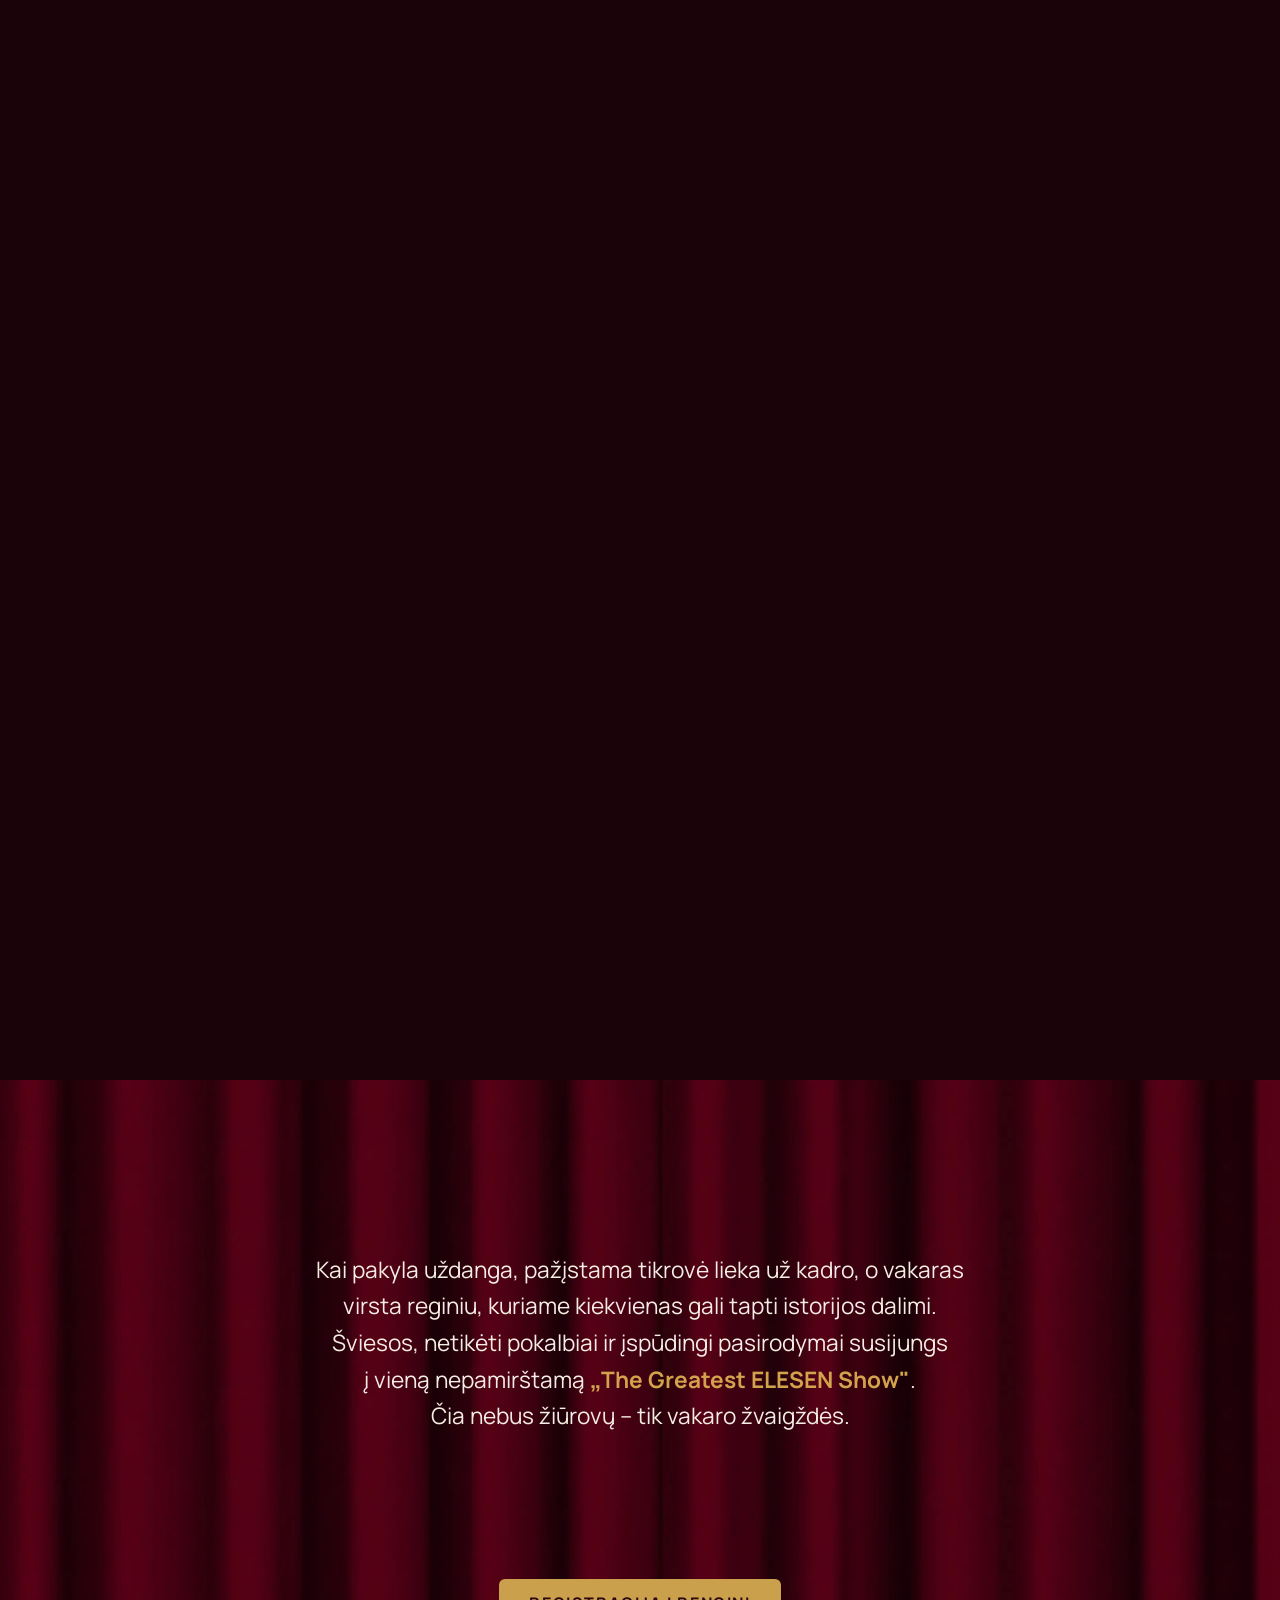
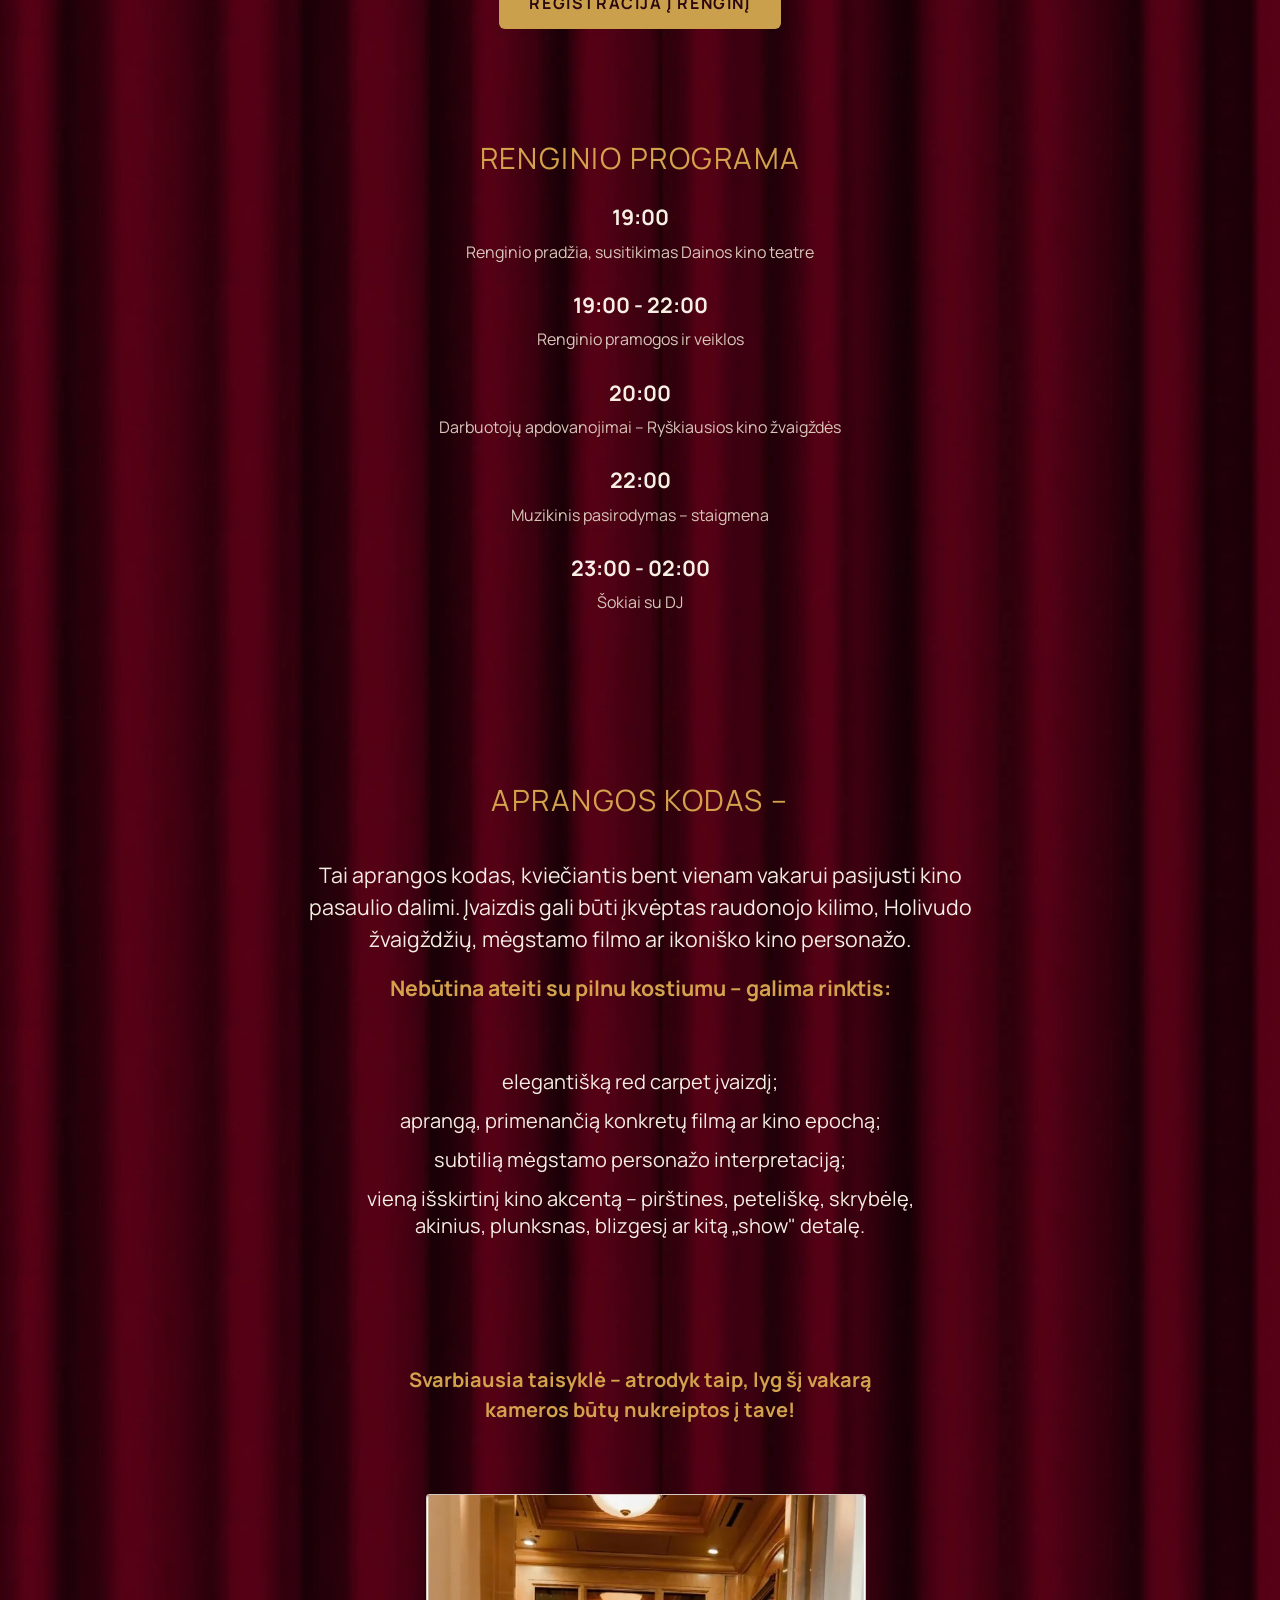
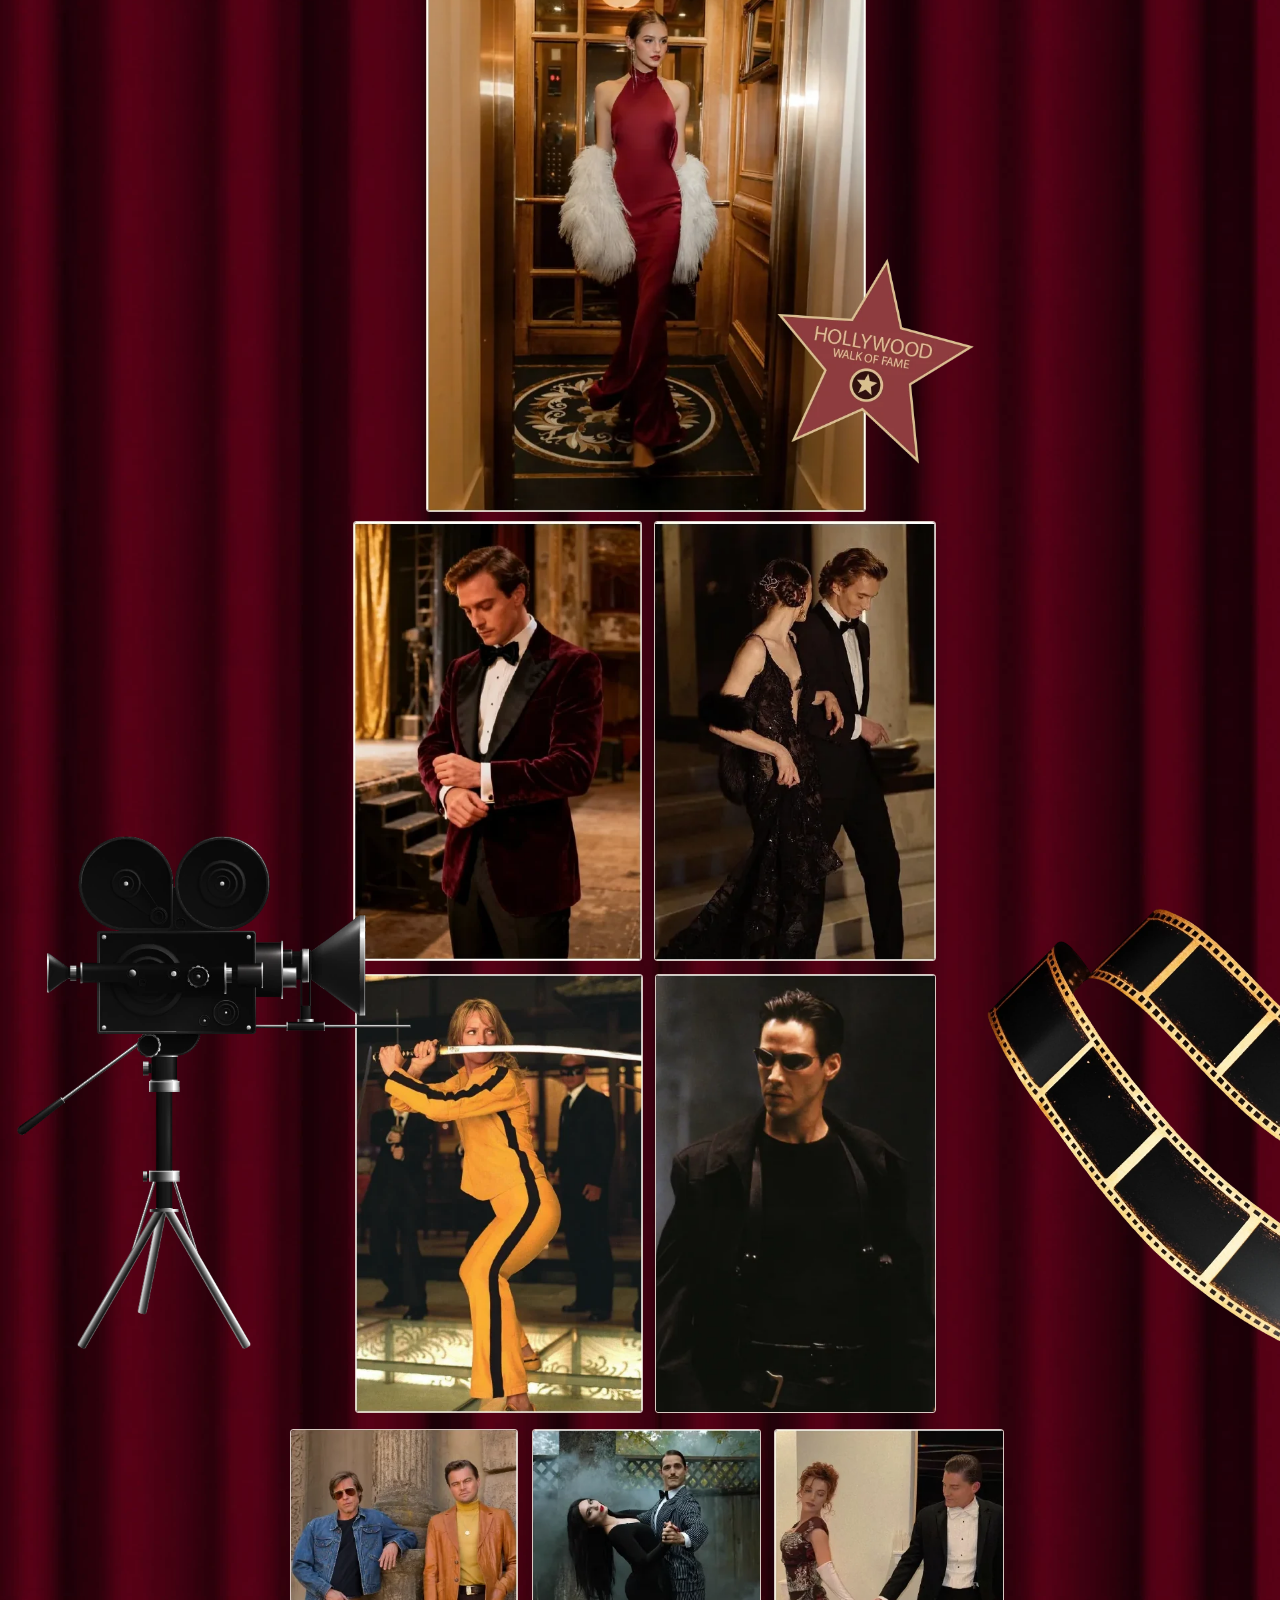
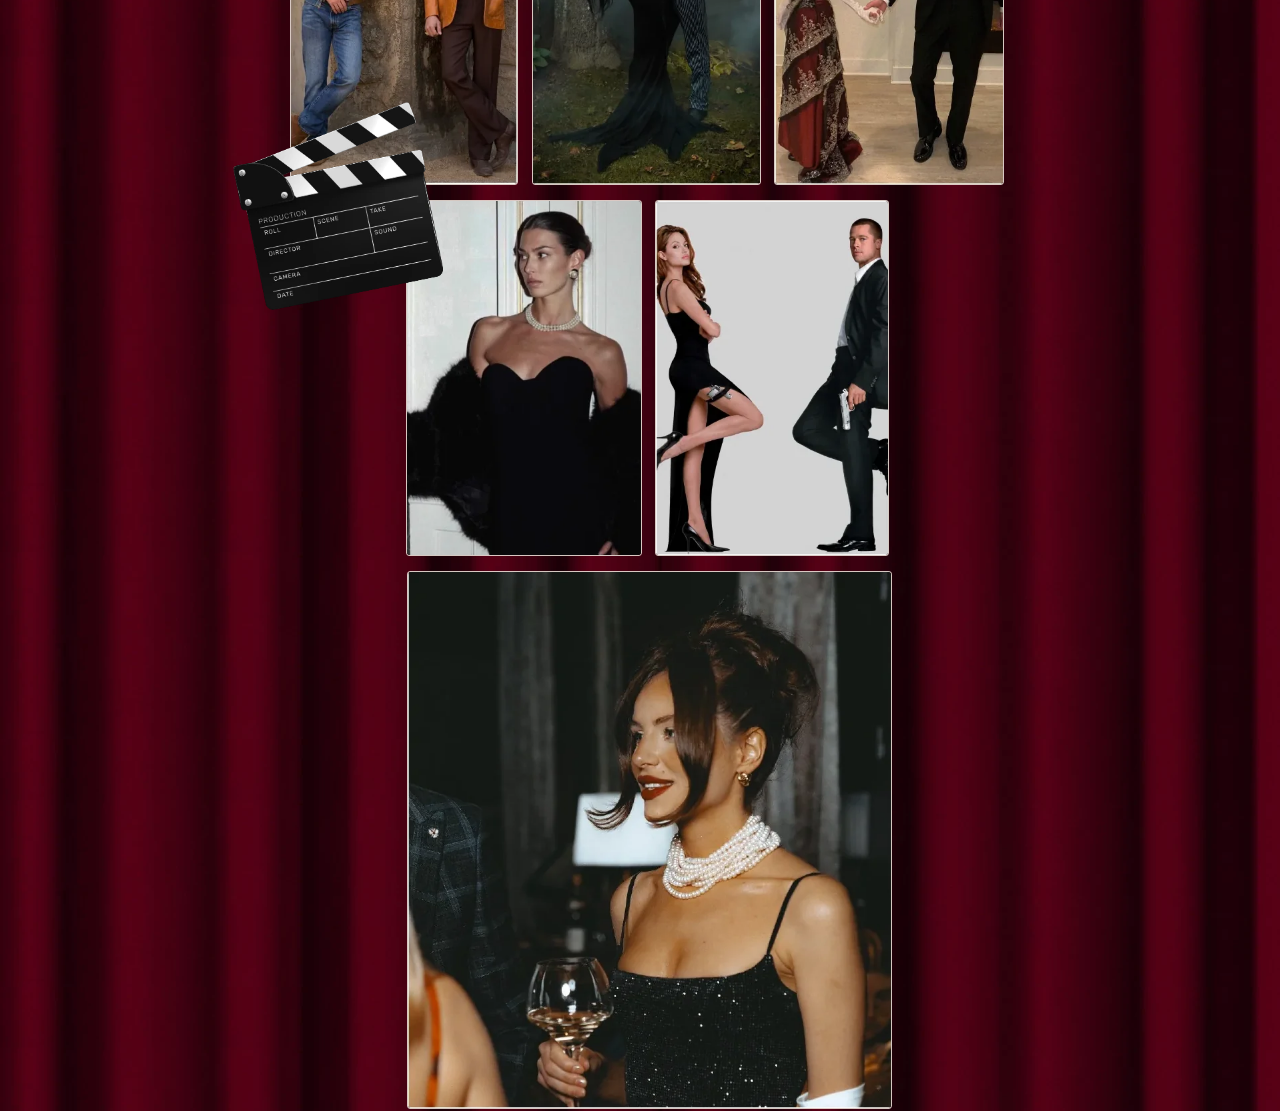
<file: index.html>
<!DOCTYPE html>
<html lang="lt">
<head>
  <meta charset="UTF-8">
  <meta name="viewport" content="width=device-width, initial-scale=1">
  <title>The Greatest ELESEN Show — 2026.09.24, Kino teatras „Daina", Kaunas</title>
  <meta name="description" content="The Greatest ELESEN Show — kino tematikos renginys 2026.09.24 Dainos kino teatre, Kaune. Registruokis ir tapk vakaro žvaigžde.">

  <link rel="stylesheet" href="css/base.css">
  <link rel="stylesheet" href="css/layout.css">
</head>
<body>

 <div class="canvas">

  <header class="hero" id="hero"
          aria-label="The Greatest ELESEN Show — 2026.09.24, Kino teatras „Daina“, Kaunas">
    <picture class="hero__picture">
      <source media="(max-width: 1024px)"
              srcset="assets/bg_slices/hero_mobile.webp"
              width="1130" height="953">
      <img class="hero__image"
           src="assets/bg_slices/hero_full.webp"
           alt=""
           width="1860" height="953"
           fetchpriority="high"
           decoding="async">
    </picture>
    <div class="visually-hidden">
      <h1>The Greatest ELESEN show</h1>
      <p>2026.09.24. Kino teatras „Daina", Kaunas</p>
    </div>
  </header>

  <!-- Dekoras — absolute to .canvas (coords include hero height) -->
  <div class="decor-layer decor-layer--back" aria-hidden="true">
    <img class="decor decor--film-reel-1" src="assets/cutouts/film_reel_1.webp" alt="" width="747" height="626">
    <img class="decor decor--bowtie" src="assets/cutouts/bowtie.webp" alt="" width="356" height="306">
    <img class="decor decor--ring-1" src="assets/cutouts/ring_1.webp" alt="" width="322" height="322">
    <img class="decor decor--ring-2" src="assets/cutouts/ring_2.webp" alt="" width="509" height="509">
    <img class="decor decor--ring-3" src="assets/cutouts/ring_3.webp" alt="" width="530" height="530">
    <div class="decor decor--light-fixture-1 light-fixture-wrap">
      <img src="assets/cutouts/light_fixture_1.webp" alt="" width="511" height="784">
    </div>
    <img class="decor decor--film-reel-3" src="assets/cutouts/film_reel_3.webp" alt="" width="703" height="669">
    <div class="decor decor--light-fixture-2 light-fixture-wrap">
      <img src="assets/cutouts/light_fixture_2.webp" alt="" width="506" height="812">
    </div>
  </div>

  <!-- Curtain tile starts here — same width family as the hero above -->
  <div class="stage">

  <div class="content">

  <div class="hero-section">

  <section class="intro" id="intro" aria-label="Įvadas">
    <div class="section-inner">
      <p class="intro__lead">
        Kai pakyla uždanga, pažįstama tikrovė lieka už kadro, o vakaras<br>
        virsta reginiu, kuriame kiekvienas gali tapti istorijos dalimi.<br>
        Šviesos, netikėti pokalbiai ir įspūdingi pasirodymai susijungs<br>
        į vieną nepamirštamą <strong class="gold">„The Greatest ELESEN Show"</strong>.<br>
        Čia nebus žiūrovų – tik vakaro žvaigždės.
      </p>
    </div>
  </section>

  <section class="cta" id="cta">
    <div class="section-inner">
      <a class="cta__button" href="registracija/">Registracija į renginį</a>
    </div>
  </section>

  </div><!-- /.hero-section -->

  <section class="program" id="program" aria-labelledby="program-title">
    <div class="section-inner">
      <h2 class="program__title" id="program-title">Renginio programa</h2>

      <dl class="program__list">
        <div class="program__row">
          <dt class="program__time">19:00</dt>
          <dd class="program__desc">Renginio pradžia, susitikimas Dainos kino teatre</dd>
        </div>
        <div class="program__row">
          <dt class="program__time">19:00 - 22:00</dt>
          <dd class="program__desc">Renginio pramogos ir veiklos</dd>
        </div>
        <div class="program__row">
          <dt class="program__time">20:00</dt>
          <dd class="program__desc">Darbuotojų apdovanojimai  – Ryškiausios kino žvaigždės</dd>
        </div>
        <div class="program__row">
          <dt class="program__time">22:00</dt>
          <dd class="program__desc">Muzikinis pasirodymas – staigmena</dd>
        </div>
        <div class="program__row">
          <dt class="program__time">23:00 - 02:00</dt>
          <dd class="program__desc">Šokiai su DJ</dd>
        </div>
      </dl>
    </div>
  </section>

  <section class="dresscode" id="dresscode" aria-labelledby="dresscode-title">
    <div class="section-inner">
      <h2 class="dresscode__title" id="dresscode-title">Aprangos kodas –</h2>

      <p class="dresscode__body">
        Tai aprangos kodas, kviečiantis bent vienam vakarui pasijusti kino pasaulio dalimi. Įvaizdis gali būti įkvėptas raudonojo kilimo, Holivudo žvaigždžių, mėgstamo filmo ar ikoniško kino personažo.
      </p>

      <p class="dresscode__lead">Nebūtina ateiti su pilnu kostiumu – galima rinktis:</p>

      <ul class="dresscode__list">
        <li>elegantišką red carpet įvaizdį;</li>
        <li>aprangą, primenančią konkretų filmą ar kino epochą;</li>
        <li>subtilią mėgstamo personažo interpretaciją;</li>
        <li>vieną išskirtinį kino akcentą – pirštines, peteliškę, skrybėlę, akinius, plunksnas, blizgesį ar kitą „show" detalę.</li>
      </ul>

      <p class="dresscode__accent">
        Svarbiausia taisyklė – atrodyk taip, lyg šį vakarą<br>
        kameros būtų nukreiptos į tave!
      </p>
    </div>
  </section>

  <section class="gallery" id="gallery" aria-label="Aprangos kodo įkvėpimo nuotraukos">
    <div class="section-inner">
      <!-- Dekoras ant nuotraukų (tas pats stacking context) -->
      <div class="gallery-decor" aria-hidden="true">
        <img class="decor decor--walk-of-fame-star" src="assets/cutouts/walk_of_fame_star.webp" alt="" width="296" height="310">
        <img class="decor decor--camera" src="assets/cutouts/camera.webp" alt="" width="591" height="769">
        <img class="decor decor--film-reel-2" src="assets/cutouts/film_reel_2.webp" alt="" width="1018" height="822">
        <img class="decor decor--clapperboard" src="assets/cutouts/clapperboard.webp" alt="" width="315" height="313">
      </div>

      <img class="gallery__photo gallery__photo--featured"
           src="assets/photos/photo_01.webp"
           alt="Aprangos kodo įkvėpimo nuotrauka 1"
           width="656" height="924" loading="lazy">
      <div class="gallery__grid">
        <div class="gallery__row gallery__row--2">
          <img class="gallery__photo" src="assets/photos/photo_02.webp" alt="Aprangos kodo įkvėpimo nuotrauka 2" width="431" height="657" loading="lazy">
          <img class="gallery__photo" src="assets/photos/photo_03.webp" alt="Aprangos kodo įkvėpimo nuotrauka 3" width="421" height="657" loading="lazy">
        </div>
        <div class="gallery__row gallery__row--3">
          <img class="gallery__photo" src="assets/photos/photo_04.webp" alt="Aprangos kodo įkvėpimo nuotrauka 4" width="429" height="656" loading="lazy">
          <img class="gallery__photo" src="assets/photos/photo_05.webp" alt="Aprangos kodo įkvėpimo nuotrauka 5" width="418" height="656" loading="lazy">
        </div>
        <div class="gallery__row gallery__row--4">
          <img class="gallery__photo" src="assets/photos/photo_06.webp" alt="Aprangos kodo įkvėpimo nuotrauka 6" width="340" height="532" loading="lazy">
          <img class="gallery__photo" src="assets/photos/photo_07.webp" alt="Aprangos kodo įkvėpimo nuotrauka 7" width="340" height="532" loading="lazy">
          <img class="gallery__photo" src="assets/photos/photo_08.webp" alt="Aprangos kodo įkvėpimo nuotrauka 8" width="341" height="532" loading="lazy">
        </div>
        <div class="gallery__row gallery__row--5">
          <img class="gallery__photo" src="assets/photos/photo_09.webp" alt="Aprangos kodo įkvėpimo nuotrauka 9" width="351" height="531" loading="lazy">
          <img class="gallery__photo" src="assets/photos/photo_10.webp" alt="Aprangos kodo įkvėpimo nuotrauka 10" width="348" height="531" loading="lazy">
        </div>
        <div class="gallery__row gallery__row--6">
          <img class="gallery__photo" src="assets/photos/photo_11.webp" alt="Aprangos kodo įkvėpimo nuotrauka 11" width="725" height="803" loading="lazy">
        </div>
        <div class="gallery__row gallery__row--7">
          <img class="gallery__photo" src="assets/photos/photo_12.webp" alt="Aprangos kodo įkvėpimo nuotrauka 12" width="340" height="531" loading="lazy">
          <img class="gallery__photo" src="assets/photos/photo_13.webp" alt="Aprangos kodo įkvėpimo nuotrauka 13" width="340" height="531" loading="lazy">
          <img class="gallery__photo" src="assets/photos/photo_14.webp" alt="Aprangos kodo įkvėpimo nuotrauka 14" width="340" height="531" loading="lazy">
        </div>
      </div>
    </div>
  </section>

  </div><!-- /.content -->

  </div><!-- /.stage -->

 </div><!-- /.canvas -->

<script src="js/reveal.js" defer></script>
</body>
</html>
</file>
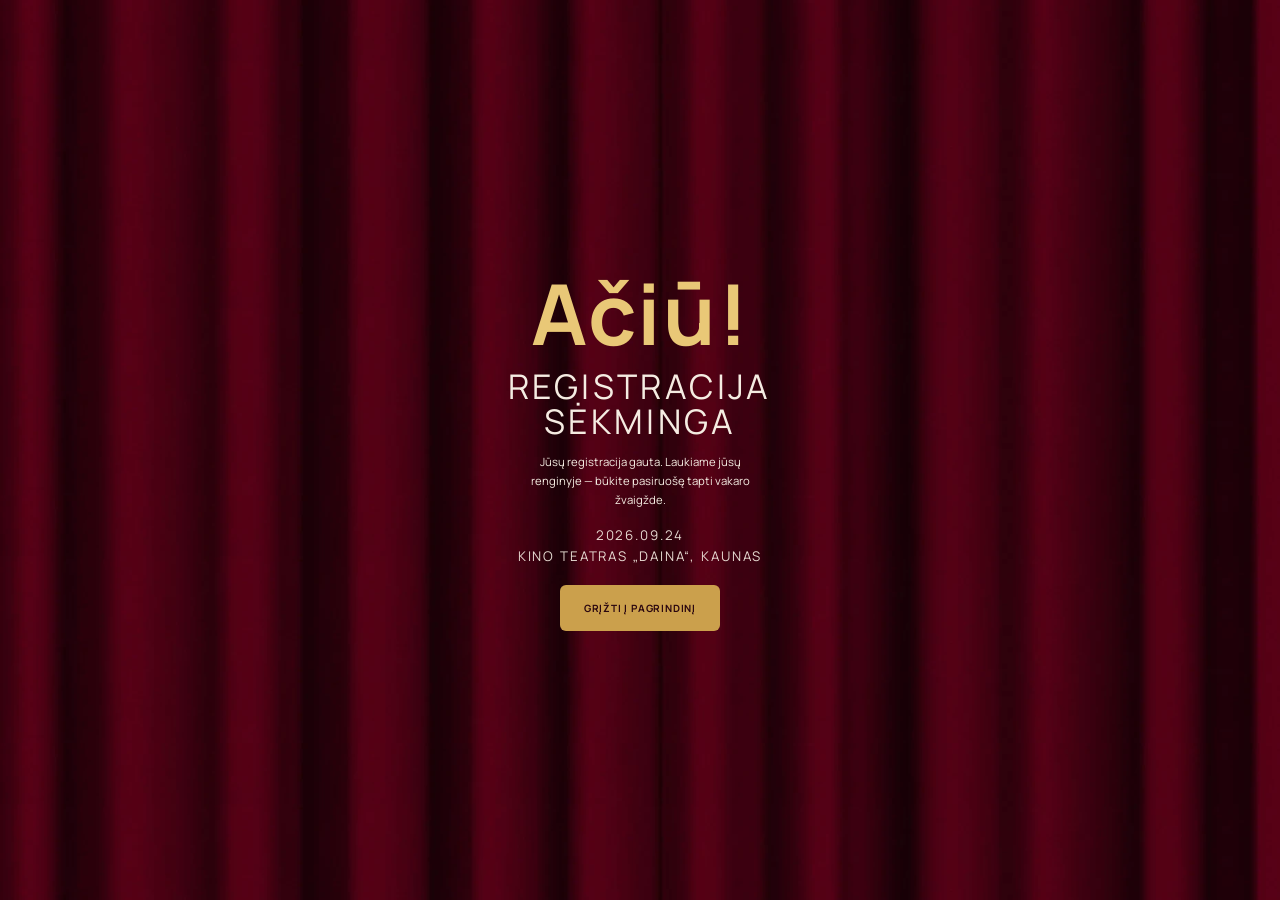
<file: aciu/index.html>
<!DOCTYPE html>
<html lang="lt">
<head>
  <meta charset="UTF-8">
  <meta name="viewport" content="width=device-width, initial-scale=1">
  <meta name="robots" content="noindex">
  <title>Ačiū! Registracija sėkminga — The Greatest ELESEN Show</title>
  <meta name="description" content="Registracija į The Greatest ELESEN Show gauta. Laukiame renginyje 2026.09.24 Dainos kino teatre, Kaune.">

  <link rel="stylesheet" href="../css/base.css">
  <link rel="stylesheet" href="../css/layout.css">
  <link rel="stylesheet" href="../css/form.css">
</head>
<body>

  <div class="canvas form-page form-page--thanks">
    <div class="visually-hidden">
      <h1>The Greatest ELESEN show</h1>
      <p>2026.09.24. Kino teatras „Daina“, Kaunas</p>
    </div>

    <div class="form-page__inner form-page__inner--thanks">
      <h2 class="form-page__title form-page__title--thanks">
        <span class="form-page__thanks-kicker">Ačiū!</span>
        <span class="form-page__thanks-sub">Registracija sėkminga</span>
      </h2>

      <p class="form-page__lead">
        Jūsų registracija gauta. Laukiame jūsų renginyje —
        būkite pasiruošę tapti vakaro žvaigžde.
      </p>

      <p class="form-page__meta form-page__meta--large">
        2026.09.24<br>
        Kino teatras „Daina“, Kaunas
      </p>

      <p class="form-page__back">
        <a class="cta__button form-page__cta" href="../">Grįžti į pagrindinį</a>
      </p>
    </div>
  </div>

</body>
</html>
</file>
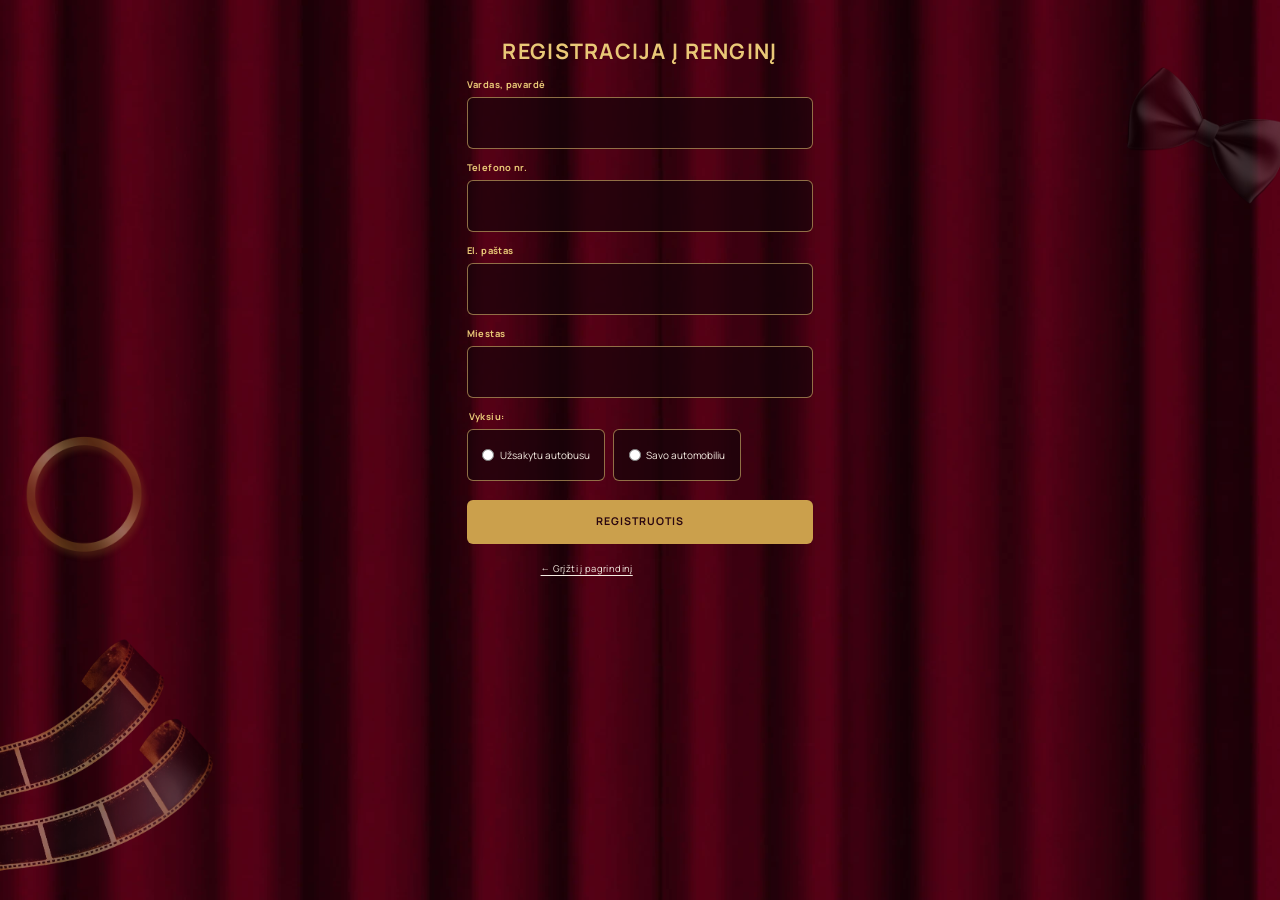
<file: registracija/index.html>
<!DOCTYPE html>
<html lang="lt">
<head>
  <meta charset="UTF-8">
  <meta name="viewport" content="width=device-width, initial-scale=1">
  <title>Registracija — The Greatest ELESEN Show</title>
  <meta name="description" content="Registracija į The Greatest ELESEN Show renginį — 2026.09.24, Kino teatras „Daina“, Kaunas.">

  <link rel="stylesheet" href="../css/base.css">
  <link rel="stylesheet" href="../css/layout.css">
  <link rel="stylesheet" href="../css/form.css">
</head>
<body>

  <div class="canvas form-page form-page--reg">
    <div class="visually-hidden">
      <h1>The Greatest ELESEN show</h1>
      <p>2026.09.24. Kino teatras „Daina“, Kaunas</p>
    </div>

    <div class="form-page__decor" aria-hidden="true">
      <img class="form-page__decor-item form-page__decor-item--bowtie"
           src="../assets/cutouts/bowtie.webp" alt="" width="356" height="306">
      <img class="form-page__decor-item form-page__decor-item--reel"
           src="../assets/cutouts/film_reel_1.webp" alt="" width="747" height="626">
      <img class="form-page__decor-item form-page__decor-item--ring"
           src="../assets/cutouts/ring_1.webp" alt="" width="322" height="322">
    </div>

    <div class="form-page__inner">
      <h2 class="form-page__title">Registracija į renginį</h2>

      <div class="form-alert" id="form-alert" hidden role="alert"></div>

      <form class="reg-form" id="reg-form" novalidate>
        <div class="reg-form__field">
          <label for="vardas">Vardas, pavardė</label>
          <input type="text" id="vardas" name="vardas" autocomplete="name" required
                 aria-describedby="vardas-error">
          <p class="reg-form__error" id="vardas-error" hidden></p>
        </div>

        <div class="reg-form__field">
          <label for="telefonas">Telefono nr.</label>
          <input type="tel" id="telefonas" name="telefonas" autocomplete="tel" required
                 aria-describedby="telefonas-error">
          <p class="reg-form__error" id="telefonas-error" hidden></p>
        </div>

        <div class="reg-form__field">
          <label for="elpastas">El. paštas</label>
          <input type="email" id="elpastas" name="elpastas" autocomplete="email" required
                 aria-describedby="elpastas-error">
          <p class="reg-form__error" id="elpastas-error" hidden></p>
        </div>

        <div class="reg-form__field">
          <label for="miestas">Miestas</label>
          <input type="text" id="miestas" name="miestas" autocomplete="address-level2" required
                 aria-describedby="miestas-error">
          <p class="reg-form__error" id="miestas-error" hidden></p>
        </div>

        <fieldset class="reg-form__field reg-form__field--radio">
          <legend>Vyksiu:</legend>
          <div class="reg-form__radios" role="group" aria-describedby="autobusas-error">
            <label class="reg-form__radio">
              <input type="radio" name="autobusas" value="užsakytu autobusu" required>
              <span>Užsakytu autobusu</span>
            </label>
            <label class="reg-form__radio">
              <input type="radio" name="autobusas" value="savo automobiliu" required>
              <span>Savo automobiliu</span>
            </label>
          </div>
          <p class="reg-form__error" id="autobusas-error" hidden></p>
        </fieldset>

        <div class="reg-form__hp" aria-hidden="true">
          <label for="company">Company</label>
          <input type="text" id="company" name="company" tabindex="-1" autocomplete="off">
        </div>

        <button type="submit" class="cta__button reg-form__submit" id="reg-submit">
          Registruotis
        </button>
      </form>

      <p class="form-page__back">
        <a href="../">← Grįžti į pagrindinį</a>
      </p>
    </div>
  </div>

  <script type="module" src="../js/form.js" defer></script>
</body>
</html>
</file>
<file: css/base.css>
/* ==========================================================================
   base.css — reset, fontai, CSS kintamieji, tipografija
   „The Greatest ELESEN Show" landing page
   ==========================================================================
   Etapas 1: pamatinis stiliaus sluoksnis. Jokio dekoro / fono pozicionavimo —
   tai gyvena layout.css (Etapas 2+).
   ========================================================================== */

/* --------------------------------------------------------------------------
   Fontai (self-hosted, be jokių third-party CDN request'ų)
   -------------------------------------------------------------------------- */

@font-face {
  font-family: 'Gautreaux';
  src: url('../fonts/gautreaux-light.woff2') format('woff2'),
       url('../fonts/gautreaux-light.otf') format('opentype');
  font-weight: 300;
  font-style: normal;
  font-display: swap;
}

/*
  Body font: Manrope (static Regular + Bold), Latin + Latin Extended in each
  file — no unicode-range split. (Jost’s latin/latin-ext split made Chrome
  shape ū as u+macron across two faces so the macron jumped to the next letter.)
*/
@font-face {
  font-family: 'Manrope';
  src: url('../fonts/manrope-regular.woff2') format('woff2');
  font-weight: 400;
  font-style: normal;
  font-display: swap;
}
@font-face {
  font-family: 'Manrope';
  src: url('../fonts/manrope-bold.woff2') format('woff2');
  font-weight: 700;
  font-style: normal;
  font-display: swap;
}

/* --------------------------------------------------------------------------
   CSS kintamieji
   -------------------------------------------------------------------------- */
:root {
  --font-display: 'Gautreaux', cursive;
  --font-body: 'Manrope', sans-serif;

  --color-bg: #2b0710;
  --color-bg-deep: #1a040a;
  --color-text: #f5ece2;
  --color-text-muted: #d9c7ba;
  --color-heading: #f7eee4;
  --color-gold: #d3a24c;
  --color-gold-bright: #e9c877;
  --color-accent: #e7405c;
  --color-cta-bg: #cba04c;
  --color-cta-text: #2b0710;

  --fs-hero:      clamp(5.2rem, 15vw, 9.2rem);
  --fs-h2:        clamp(2.2rem, 5vw, 2.6rem);
  --fs-lead:      clamp(1.3rem, 3.5vw, 1.25rem);
  --fs-body:      clamp(1.1rem, 2.8vw, 1.1rem);
  --fs-small:     clamp(1rem, 2.5vw, 0.95rem);
  --fs-program-time: clamp(1.6rem, 4vw, 1.6rem);

  --space-xs: 0.5rem;
  --space-sm: 1rem;
  --space-md: 2rem;
  --space-lg: 4rem;
  --space-xl: 6rem;

  --content-max: 92vw;

  --radius: 6px;
  --transition: 180ms ease;
}

/* --------------------------------------------------------------------------
   Fluid rem scaling — at 1920px: 1rem = 10px; scales down proportionally
   -------------------------------------------------------------------------- */
html {
  font-size: 10px;
}

@media (min-width: 1025px) {
  html {
    font-size: min(10px, calc(100vw / 192));
  }
}

/* --------------------------------------------------------------------------
   Modernus reset
   -------------------------------------------------------------------------- */
*, *::before, *::after { box-sizing: border-box; }

* { margin: 0; }

html {
  -webkit-text-size-adjust: 100%;
  text-size-adjust: 100%;
  scroll-behavior: smooth;
}

body {
  min-height: 100vh;
  background-color: var(--color-bg-deep);
  color: var(--color-text);
  font-family: var(--font-body);
  font-weight: 400;
  font-size: var(--fs-body);
  line-height: 1.6;
  -webkit-font-smoothing: antialiased;
  -moz-osx-font-smoothing: grayscale;
  text-rendering: optimizeLegibility;
}

img, picture, svg {
  display: block;
  max-width: 100%;
}

ul { list-style: none; padding: 0; }

a { color: inherit; text-decoration: none; }

button, input, select, textarea {
  font: inherit;
  color: inherit;
}

button { cursor: pointer; }

:focus-visible {
  outline: 2px solid var(--color-gold-bright);
  outline-offset: 3px;
}

@media (prefers-reduced-motion: reduce) {
  html { scroll-behavior: auto; }
  *, *::before, *::after {
    animation-duration: 0.01ms !important;
    animation-iteration-count: 1 !important;
    transition-duration: 0.01ms !important;
  }
}

/* --------------------------------------------------------------------------
   Bazinė tipografija
   -------------------------------------------------------------------------- */
h1, h2, h3 {
  line-height: 1.05;
  font-weight: 400;
  color: var(--color-heading);
}

p { max-width: 60ch; }

strong, b { font-weight: 700; }

.gold { color: var(--color-gold); }

/* Screen-reader / SEO text — never display:none or visibility:hidden */
.visually-hidden {
  position: absolute;
  width: 1px;
  height: 1px;
  padding: 0;
  margin: -1px;
  overflow: hidden;
  clip: rect(0, 0, 0, 0);
  clip-path: inset(50%);
  white-space: nowrap;
  border: 0;
}
</file>
<file: css/layout.css>
/* ==========================================================================
   layout.css — sekcijų išdėstymas, fonas, dekoras, galerija, mobile
   ========================================================================== */

/* --------------------------------------------------------------------------
   Bendra struktūra
   -------------------------------------------------------------------------- */
.canvas {
  position: relative;
  width: 100%;
  max-width: 1920px;
  margin: 0 auto;
  overflow: hidden;
  background-color: var(--color-bg-deep);
}

/*
  Curtain tile on .stage (below hero on index) so tile y=0 meets the hero
  cross-fade. Same pixel-width family as the hero — both scale at 100% width.
*/
.stage {
  position: relative;
  z-index: 1;
  margin: 0;
  padding: 0;
  /* flow-root: keep child margins inside so curtain paints flush under hero */
  display: flow-root;
  min-height: 100%;
  background-color: var(--color-bg-deep);
  background-image: url('../assets/bg_slices/curtain_tile_mobile.webp');
  background-repeat: repeat-y;
  background-size: 100% auto;
  background-position: top center;
}

@media (min-width: 1025px) {
  .stage {
    background-image: url('../assets/bg_slices/curtain_tile_desktop.webp');
  }
}

/*
  Form pages have no hero — curtain covers the full .canvas height
  (min 100svh, grows with content) so there is no dark band at the bottom.
*/
.canvas.form-page {
  min-height: 100svh;
  background-image: url('../assets/bg_slices/curtain_tile_mobile.webp');
  background-repeat: repeat-y;
  background-size: 100% auto;
  background-position: top center;
}

@media (min-width: 1025px) {
  .canvas.form-page {
    background-image: url('../assets/bg_slices/curtain_tile_desktop.webp');
  }
}

.content { position: relative; z-index: 2; }
.decor-layer { display: none; pointer-events: none; }

/* --------------------------------------------------------------------------
   Hero — natural aspect (1860×953 / 1130×953). No crop, no vh cap.
   -------------------------------------------------------------------------- */
.hero {
  position: relative;
  z-index: 2;
  display: block;
  margin: 0;
  padding: 0;
  line-height: 0;
}
.hero__picture {
  display: block;
  width: 100%;
  margin: 0;
  padding: 0;
  line-height: 0;
}
.hero__image {
  display: block;
  width: 100%;
  height: auto;
  margin: 0;
  padding: 0;
}

/* Intro + CTA sit on the curtain stage immediately under the hero */
.hero-section {
  position: relative;
}
.hero-section > * { position: relative; z-index: 1; }

/* Švytėjimas prie žibintų */
.light-fixture-wrap { position: absolute; }
.light-fixture-wrap::before {
  content: '';
  position: absolute;
  inset: -40%;
  background: radial-gradient(circle, rgba(230, 160, 90, 0.35), transparent 70%);
  z-index: -1;
  pointer-events: none;
}
.light-fixture-wrap img {
  display: block;
  width: 100%;
  height: auto;
}

/* Žiedai — priverstinai apvalūs */
.decor--ring-1 img,
.decor--ring-2 img,
.decor--ring-3 img,
.decor.decor--ring-1,
.decor.decor--ring-2,
.decor.decor--ring-3 {
  aspect-ratio: 1 / 1;
  object-fit: contain;
}

/* ==========================================================================
   MOBILE / TABLET (< 1025px)
   ========================================================================== */
.section-inner {
  max-width: var(--content-max);
  margin-inline: auto;
  padding-inline: var(--space-md);
}
section, .hero { padding-block: var(--space-lg); }

.hero { padding-block: 0; }
/* No gap between hero image and curtain stage — intro padding is content only */
.hero-section > .intro { padding-top: 0; }
.hero-section .cta { padding-bottom: 8vw; }

.intro { text-align: center; }
.intro__lead {
  max-width: none; margin-inline: auto;
  font-size: var(--fs-lead);
  line-height: 1.7;
}
.cta { text-align: center; }
.cta__button {
  display: inline-block; min-height: 44px; padding: 1.4em 2.4em;
  background: var(--color-cta-bg); color: var(--color-cta-text);
  font-weight: 600; letter-spacing: 0.08em; text-transform: uppercase;
  font-size: var(--fs-small); border-radius: var(--radius);
  transition: transform var(--transition);
}
.cta__button:hover { transform: translateY(-2px); }
.program { text-align: center; }
.program__title { font-size: var(--fs-h2); text-transform: uppercase; letter-spacing: 0.06em; margin-bottom: var(--space-md); color: var(--color-gold); }
.program__row { margin-bottom: var(--space-md); }
.program__time { font-size: var(--fs-program-time); font-weight: 700; color: var(--color-heading); }
.program__desc { font-size: var(--fs-small); color: var(--color-text-muted); margin-top: 0.25em; }
.dresscode { text-align: center; }
.dresscode__title { font-size: var(--fs-h2); text-transform: uppercase; letter-spacing: 0.06em; margin-bottom: var(--space-md); color: var(--color-gold); }
.dresscode__body, .dresscode__lead { max-width: none; margin-inline: auto; margin-bottom: var(--space-sm); }
.dresscode__lead { font-weight: 600; margin-top: var(--space-md); color: var(--color-gold); }
.dresscode__list {
  display: block;
  width: 100%;
  max-width: 36em;
  margin-block: var(--space-sm);
  margin-inline: auto;
  list-style: none;
  padding-left: 0;
  text-align: center;
}
.dresscode__list li {
  position: relative;
  padding-left: 0;
  margin-bottom: 0.5em;
  text-align: center;
  list-style: none;
}
.dresscode__list li::before,
.dresscode__list li::marker {
  content: none;
  display: none;
}
.dresscode__accent { max-width: none; margin: var(--space-md) auto 0; font-weight: 600; color: var(--color-gold); }

/* Mobile gallery — desktop eilučių ritmas: 1, 2, 2, 3, 2, 1, 3 */
.gallery__photo {
  border-radius: 8px;
  object-fit: cover;
  height: auto;
  display: block;
  box-shadow: 0 0 0 1.5px rgba(212, 175, 100, 0.55);
}
.gallery__photo--featured {
  width: 92%;
  max-width: none;
  margin: 0 auto 0.55rem;
}
.gallery__grid {
  display: flex;
  flex-direction: column;
  align-items: center;
  gap: 0.55rem;
  width: 100%;
}
.gallery__row {
  display: flex;
  justify-content: center;
  align-items: stretch;
  gap: 0.5rem;
  width: 100%;
}
.gallery__grid .gallery__photo {
  flex: 0 1 auto;
  width: auto;
  max-width: 100%;
  height: auto;
  aspect-ratio: auto;
  object-fit: cover;
  border-radius: 8px;
}
/* 2 nuotraukos eilutėje */
.gallery__row--2 .gallery__photo,
.gallery__row--3 .gallery__photo,
.gallery__row--5 .gallery__photo {
  width: calc(50% - 0.25rem);
}
/* 3 nuotraukos eilutėje */
.gallery__row--4 .gallery__photo,
.gallery__row--7 .gallery__photo {
  width: calc(33.333% - 0.35rem);
}
/* Viena centruota (photo_11) */
.gallery__row--6 .gallery__photo {
  width: 78%;
  max-width: 300px;
}

/* Mobile dekoras */
@media (max-width: 1024px) {
  .decor-layer--back {
    display: block;
    position: absolute;
    inset: 0;
    z-index: 1;
  }
  .decor-layer--front { display: none; }
  .decor { position: absolute; display: block; }

  /* Foniniame sluoksnyje mobile: film reel + bowtie */
  .decor-layer--back .decor--ring-1,
  .decor-layer--back .decor--ring-2,
  .decor-layer--back .decor--ring-3,
  .decor-layer--back .decor--light-fixture-1,
  .decor-layer--back .decor--light-fixture-2,
  .decor-layer--back .decor--film-reel-3 { display: none; }

  .decor-layer--back .decor--film-reel-1 {
    left: -18rem;
    top: 82rem;
    width: 16rem;
    height: auto;
  }
  .decor-layer--back .decor--bowtie {
    left: auto;
    right: -0.5rem;
    top: 115rem;
    width: 9rem;
    height: auto;
  }

  .gallery-decor {
    display: block;
    position: absolute;
    inset: 0;
    z-index: 5;
    pointer-events: none;
  }
  .gallery-decor .decor {
    position: absolute;
    display: block;
  }
  .gallery-decor .decor--walk-of-fame-star {
    left: auto;
    right: 4%;
    top: 0.5rem;
    width: 22vw;
    max-width: 9rem;
    height: auto;
  }
  /* Po bendros .decor taisyklės — kitaip display:block ją perrašo */
  .gallery-decor .decor--camera,
  .gallery-decor .decor--film-reel-2,
  .gallery-decor .decor--clapperboard { display: none; }

  .gallery .section-inner {
    position: relative;
  }
}

/* ==========================================================================
   DESKTOP — fluid rem layout (1rem = 10px at 1920px)
   ========================================================================== */
@media (min-width: 1025px) {

  .decor-layer--back {
    display: block;
    position: absolute;
    inset: 0;
    z-index: 1;
  }
  .decor-layer--front { display: none; }
  .decor { position: absolute; display: block; }
  .decor img { width: 100%; height: auto; }

  /* manifest.json coordinates / 10 = rem, koreguota pagal reference */
  .decor--film-reel-1     { left: -25rem;  top: 190rem;   width:   80rem; }
  .decor--bowtie          { left: 133.4rem; top: 274.9rem; width: 35.6rem; }
  .decor--ring-1          { left: 12.3rem;  top: 355.7rem; width: 32.2rem; height: 32.2rem; object-fit: contain; }
  .decor--ring-2          { left: -20.7rem; top: 445.6rem; width: 50.9rem; height: 50.9rem; object-fit: contain; }
  .decor--light-fixture-1 { left: 164.4rem; top: 406.5rem; width: 51.1rem; }
  .decor--ring-3          { left: 163.2rem; top: 680.8rem; width: 53rem; height: 53rem; object-fit: contain; }
  .decor--film-reel-3     { left: -20rem;   top: 759.9rem; width: 50.3rem; }
  .decor--light-fixture-2 { left: 160.8rem; top: 845.2rem; width: 50.6rem; }

  /* Galerijos dekoras — koordinatės nuo photo_01 (y 4044), z-index virš nuotraukų */
  .gallery .section-inner { position: relative; }
  .gallery-decor {
    display: block;
    position: absolute;
    inset: 0;
    z-index: 5;
    pointer-events: none;
  }
  .gallery-decor .decor {
    position: absolute;
    display: block;
    height: auto;
  }

  /* ---- Turinio stulpelis ---- */
  .content p { max-width: none; }

  .content .section-inner {
    max-width: none;
    padding-inline: 0;
    margin-inline: auto;
  }
  .content section, .content .hero { padding-block: 0; }
  .hero-section .hero,
  .hero-section .intro,
  .hero-section .cta { padding-block: 0; }

  /* ---------- HERO (baked image) ---------- */
  .content .hero { padding: 0; }

  /* ---------- INTRO ---------- */
  .intro { text-align: center; }
  .intro__lead {
    width: 110.2rem; max-width: 110.2rem;
    margin: 25.8rem auto 0;
    font-size: 3.4rem;
    line-height: 1.62;
    color: var(--color-text);
  }

  /* ---------- CTA ---------- */
  .cta { text-align: center; }
  .cta .section-inner { margin-top: 21.6rem; margin-bottom: 17.1rem; }
  .cta__button {
    font-size: 2.4rem;
    padding: 1.8rem 4.6rem;
    letter-spacing: 0.1em;
  }

  /* ---------- RENGINIO PROGRAMA ---------- */
  .program { text-align: center; }
  .program .section-inner {
    width: 81.6rem; max-width: 81.6rem;
    margin-top: 0;
  }
  .program__title {
    font-size: 4.4rem;
    letter-spacing: 0.05em;
    margin-bottom: 4rem;
    color: var(--color-gold);
  }
  .program__row { margin-bottom: 3.4rem; }
  .program__time { font-size: 3.2rem; font-weight: 700; }
  .program__desc { font-size: 2.4rem; color: var(--color-text-muted); margin-top: 0.8rem; }

  /* ---------- APRANGOS KODAS ---------- */
  .dresscode { text-align: center; }
  .dresscode .section-inner { width: 108.4rem; max-width: 108.4rem; }

  .dresscode__title {
    width: 57.2rem; margin: 25.3rem auto 0;
    font-size: 4.4rem;
    letter-spacing: 0.05em;
    color: var(--color-gold);
  }
  .dresscode__body {
    width: 108.4rem; max-width: 108.4rem; margin: 6.5rem auto 0;
    font-size: 3.2rem; line-height: 1.5;
  }
  .dresscode__lead {
    width: 108.4rem; max-width: 108.4rem; margin: 2.4rem auto 0;
    font-size: 3.2rem; font-weight: 700;
    color: var(--color-gold);
  }
  .dresscode__list {
    width: 87.7rem; max-width: 87.7rem;
    margin: 9.5rem auto 0;
    display: block;
    text-align: center;
    font-size: 3rem; line-height: 1.35;
    list-style: none;
    padding-left: 0;
  }
  .dresscode__list li {
    padding-left: 0;
    margin-bottom: 1.8rem;
    text-align: center;
    list-style: none;
  }
  .dresscode__list li::before,
  .dresscode__list li::marker {
    content: none;
    display: none;
  }
  .dresscode__accent {
    width: 85.9rem; max-width: 85.9rem;
    margin: 18.9rem auto 0;
    font-size: 3rem; line-height: 1.5; font-weight: 700;
    color: var(--color-gold);
  }

  /* ---------- NUOTRAUKŲ GALERIJA — absolute positioning ---------- */
  .gallery .section-inner {
    position: relative;
    width: 192rem;
    max-width: 192rem;
    margin-top: 10.5rem;
    margin-bottom: 6rem;
    height: 480rem;
  }
  .gallery__photo--featured {
    position: absolute;
    left: 64.1rem;
    top: 0;
    width: 65.6rem;
    height: 92.4rem;
    margin: 0;
    border-radius: 0.4rem;
    object-fit: cover;
    z-index: 1;
    box-shadow: 0 0 0 0.15rem rgba(245, 236, 226, 0.85);
  }
  .gallery__grid {
    position: relative;
    width: 100%;
    height: 100%;
    display: block;
  }
  .gallery__row {
    display: contents;
  }
  .gallery__grid .gallery__photo {
    position: absolute;
    border-radius: 0.4rem;
    object-fit: cover;
    aspect-ratio: auto;
    z-index: 1;
    box-shadow: 0 0 0 0.15rem rgba(245, 236, 226, 0.85);
    width: auto;
    max-width: none;
    flex: none;
  }

  /* Row 2 */
  .gallery__row--2 .gallery__photo:nth-child(1) { left: 53.1rem; top: 94.1rem; width: 43.1rem; height: 65.7rem; }
  .gallery__row--2 .gallery__photo:nth-child(2) { left: 98.2rem; top: 94.1rem; width: 42.1rem; height: 65.7rem; }
  /* Row 3 */
  .gallery__row--3 .gallery__photo:nth-child(1) { left: 53.4rem; top: 162rem;  width: 42.9rem; height: 65.6rem; }
  .gallery__row--3 .gallery__photo:nth-child(2) { left: 98.4rem; top: 162rem;  width: 41.8rem; height: 65.6rem; }
  /* Row 4 */
  .gallery__row--4 .gallery__photo:nth-child(1) { left: 43.6rem; top: 230.2rem; width: 34rem;  height: 53.2rem; }
  .gallery__row--4 .gallery__photo:nth-child(2) { left: 80rem;   top: 230.2rem; width: 34rem;  height: 53.2rem; }
  .gallery__row--4 .gallery__photo:nth-child(3) { left: 116.3rem; top: 230.2rem; width: 34.1rem; height: 53.2rem; }
  /* Row 5 */
  .gallery__row--5 .gallery__photo:nth-child(1) { left: 61rem;   top: 285.9rem; width: 35.1rem; height: 53.1rem; }
  .gallery__row--5 .gallery__photo:nth-child(2) { left: 98.4rem; top: 285.9rem; width: 34.8rem; height: 53.1rem; }
  /* Row 6 — centruota */
  .gallery__row--6 .gallery__photo:nth-child(1) {
    left: 61.2rem; top: 341.6rem; width: 72.5rem; height: 80.3rem;
    max-width: none;
  }
  /* Row 7 */
  .gallery__row--7 .gallery__photo:nth-child(1) { left: 43rem;   top: 424.3rem; width: 34rem;  height: 53.1rem; }
  .gallery__row--7 .gallery__photo:nth-child(2) { left: 79.6rem; top: 424.3rem; width: 34rem;  height: 53.1rem; }
  .gallery__row--7 .gallery__photo:nth-child(3) { left: 116.2rem; top: 424.3rem; width: 34rem; height: 53.1rem; }

  /* Galerijos dekoras — aiškiai virš nuotraukų */
  .gallery-decor .decor--camera { left: 2.5rem; top: 141.2rem; width: 59.1rem; }
  .gallery-decor .decor--film-reel-2 { left: 148rem; top: 152rem; width: 88rem; }
  .gallery-decor .decor--clapperboard { left: 35rem; top: 271rem; width: 31.5rem; }
  .gallery-decor .decor--walk-of-fame-star { left: 116.5rem; top: 54.4rem; width: 29.6rem; }
}

/* --------------------------------------------------------------------------
   Scroll reveal — content visible by default; JS adds .reveal-ready to hide
   -------------------------------------------------------------------------- */
.reveal-ready {
  opacity: 0;
  transform: translateY(20px);
  transition: opacity 500ms ease, transform 500ms ease;
}

.reveal-ready.is-revealed {
  opacity: 1;
  transform: translateY(0);
}

@media (prefers-reduced-motion: reduce) {
  .reveal-ready {
    opacity: 1;
    transform: none;
    transition: none;
  }
}
</file>
<file: css/form.css>
/* ==========================================================================
   form.css — registracijos forma + ačiū puslapis
   ========================================================================== */

.form-page {
  min-height: 100svh;
  display: flex;
  flex-direction: column;
  align-items: center;
  position: relative;
  overflow: hidden;
  font-family: var(--font-body);
  box-sizing: border-box;
  width: 100%;
}

.form-page__inner {
  position: relative;
  z-index: 1;
  width: 100%;
  max-width: 52rem;
  margin-inline: auto;
  text-align: center;
  box-sizing: border-box;
}

/* Desktop-only edge decor behind the registration form */
.form-page__decor {
  display: none;
  pointer-events: none;
}

/* ---- Registracija ---- */
.form-page--reg {
  justify-content: flex-start;
  padding: 4.8rem 0 6rem;
}
.form-page--reg .form-page__inner {
  display: flex;
  flex-direction: column;
  align-items: stretch;
  padding-inline: 2rem;
}
.form-page--reg .form-page__title,
.form-page--reg .form-alert,
.form-page--reg .reg-form,
.form-page--reg .form-page__back {
  width: 100%;
  box-sizing: border-box;
}

/* ---- Ačiū ---- */
.form-page--thanks {
  justify-content: center;
  padding: 3.2rem 0;
  box-sizing: border-box;
}
.form-page__inner--thanks {
  display: flex;
  flex-direction: column;
  align-items: center;
  justify-content: center;
  text-align: center;
  width: 100%;
  max-width: 44rem;
  margin: 0 auto;
  padding: 0 2rem;
}

.form-page__meta {
  display: block;
  width: 100%;
  max-width: none;
  text-align: center;
  margin-top: 2rem;
  margin-bottom: 0;
  margin-left: auto;
  margin-right: auto;
  padding: 0;
  font-family: var(--font-body);
  font-size: var(--fs-small);
  line-height: 1.55;
  letter-spacing: 0.14em;
  text-transform: uppercase;
  color: var(--color-text);
  opacity: 0.92;
}

.form-page__title {
  font-family: var(--font-body);
  font-size: clamp(2.2rem, 4vw, 3.2rem);
  font-weight: 700;
  letter-spacing: 0.06em;
  text-transform: uppercase;
  color: var(--color-gold-bright);
  margin: 0 0 2.4rem;
  text-align: center;
  width: 100%;
}

.form-page__title--thanks {
  font-family: var(--font-body);
  text-transform: none;
  letter-spacing: 0;
  margin: 0 0 2rem;
  color: var(--color-gold);
}
.form-page__thanks-kicker {
  display: block;
  font-family: var(--font-body);
  font-style: normal;
  font-size: clamp(9.6rem, 18vw, 12.6rem);
  font-weight: 700;
  line-height: 1.05;
  color: var(--color-gold-bright);
  letter-spacing: 0.02em;
}
.form-page__thanks-sub {
  display: block;
  margin-top: 0.35em;
  font-family: var(--font-body);
  font-size: clamp(4.2rem, 6.6vw, 5.1rem);
  font-weight: 500;
  letter-spacing: 0.1em;
  text-transform: uppercase;
  color: var(--color-text);
}

.form-page__meta--large {
  margin: 2.2rem auto 0;
  color: var(--color-text);
}

.form-page__lead {
  font-family: var(--font-body);
  font-size: clamp(1.4rem, 2.2vw, 1.7rem);
  line-height: 1.65;
  color: var(--color-text);
  max-width: 34ch;
  margin: 0 auto;
  text-align: center;
}

.form-page__back {
  margin-top: 2.8rem;
  text-align: center;
  width: 100%;
  display: flex;
  justify-content: center;
  align-items: center;
}
.form-page--thanks .form-page__back {
  margin-top: 2.8rem;
}

/* Beats layout.css .cta__button (incl. desktop 2.4rem) via higher specificity */
.form-page a.cta__button,
.form-page a.form-page__cta {
  display: inline-flex;
  align-items: center;
  justify-content: center;
  margin: 0 auto;
  width: auto;
  max-width: max-content;
  min-height: 44px;
  padding: 1em 2em;
  font-size: 1.35rem;
  font-weight: 600;
  letter-spacing: 0.08em;
  white-space: nowrap;
  line-height: 1.2;
}
.form-page__back a:not(.cta__button) {
  font-family: var(--font-body);
  color: var(--color-text);
  font-size: 1.4rem;
  letter-spacing: 0.04em;
  text-decoration: underline;
  text-underline-offset: 0.3em;
}
.form-page__back a:not(.cta__button):hover {
  color: var(--color-gold-bright);
}

.form-alert {
  background: rgba(231, 64, 92, 0.25);
  border: 1px solid var(--color-accent);
  color: var(--color-heading);
  padding: 1.2rem 1.6rem;
  margin-bottom: 2rem;
  border-radius: var(--radius);
  font-family: var(--font-body);
  font-size: 1.4rem;
  text-align: left;
}

/* ---- Forma ---- */
.reg-form {
  text-align: left;
  display: flex;
  flex-direction: column;
  gap: 1.8rem;
  font-family: var(--font-body);
  width: 100%;
  margin: 0;
  box-sizing: border-box;
}
.reg-form__field {
  width: 100%;
  box-sizing: border-box;
}

.reg-form__field > label,
.reg-form__field > legend {
  display: block;
  font-family: var(--font-body);
  font-size: 1.4rem;
  font-weight: 600;
  letter-spacing: 0.04em;
  color: var(--color-gold-bright);
  margin-bottom: 0.6rem;
}

.reg-form__field input[type="text"],
.reg-form__field input[type="tel"],
.reg-form__field input[type="email"] {
  width: 100%;
  min-height: 48px;
  padding: 1rem 1.4rem;
  background: rgba(26, 4, 10, 0.72);
  border: 1.5px solid rgba(233, 200, 119, 0.55);
  border-radius: var(--radius);
  color: var(--color-text);
  font-family: var(--font-body);
  font-size: 1.5rem;
  transition: border-color var(--transition), box-shadow var(--transition);
}
.reg-form__field input::placeholder {
  color: rgba(245, 236, 226, 0.4);
}
.reg-form__field input:focus {
  outline: none;
  border-color: var(--color-gold-bright);
  box-shadow: 0 0 0 3px rgba(233, 200, 119, 0.2);
}
.reg-form__field input[aria-invalid="true"] {
  border-color: var(--color-accent);
}

.reg-form__field--radio {
  border: 0;
  padding: 0;
  margin: 0;
  min-inline-size: 0;
}
.reg-form__radios {
  display: flex;
  gap: 1.2rem;
  flex-wrap: wrap;
}
.reg-form__radio {
  display: inline-flex;
  align-items: center;
  justify-content: center;
  gap: 0.8rem;
  min-height: 48px;
  height: auto;
  padding: 1rem 1.6rem;
  background: rgba(26, 4, 10, 0.72);
  border: 1.5px solid rgba(233, 200, 119, 0.55);
  border-radius: var(--radius);
  cursor: pointer;
  font-family: var(--font-body);
  font-size: 1.5rem;
  font-weight: 400;
  line-height: 1.25;
  color: var(--color-text);
  margin: 0;
  box-sizing: border-box;
  white-space: normal;
  text-align: left;
}
.reg-form__radio span {
  line-height: 1.25;
  display: block;
}
.reg-form__radio input[type="radio"] {
  width: 1.8rem;
  height: 1.8rem;
  margin: 0;
  padding: 0;
  flex-shrink: 0;
  accent-color: var(--color-gold);
}
.reg-form__radio:has(input:checked) {
  border-color: var(--color-gold-bright);
  background: rgba(211, 162, 76, 0.18);
}

.reg-form__error {
  margin-top: 0.5rem;
  font-family: var(--font-body);
  font-size: 1.25rem;
  color: #ff8a9a;
}

.reg-form__hp {
  position: absolute;
  left: -9999px;
  width: 1px;
  height: 1px;
  overflow: hidden;
}

.reg-form__submit {
  width: 100%;
  margin-top: 1rem;
  text-align: center;
  border: 0;
  font-family: var(--font-body);
  font-size: 1.6rem;
  padding: 1.4rem 2rem;
}
.reg-form__submit:disabled {
  opacity: 0.7;
  cursor: wait;
  transform: none;
}

@media (min-width: 1025px) {
  .form-page--reg { padding: 6rem 0 8rem; }
  .form-page--thanks { padding: 4rem 0; justify-content: center; }
  .form-page__inner { max-width: 56rem; }
  .form-page__inner--thanks { max-width: 52rem; }
  .form-page--reg .form-page__inner,
  .form-page__inner--thanks {
    padding-top: 0;
  }

  .form-page__decor {
    display: block;
    position: absolute;
    inset: 0;
    z-index: 0;
    pointer-events: none;
    overflow: hidden;
  }
  .form-page__decor-item {
    position: absolute;
    display: block;
    height: auto;
    opacity: 0.42;
  }
  .form-page__decor-item--bowtie {
    right: -1rem;
    top: 10rem;
    width: 24rem;
  }
  .form-page__decor-item--reel {
    left: -10rem;
    bottom: 4rem;
    width: 42rem;
  }
  .form-page__decor-item--ring {
    left: 3rem;
    top: 48%;
    width: 20rem;
    aspect-ratio: 1 / 1;
    object-fit: contain;
  }

  .form-page__meta {
    margin-top: 2.4rem;
    font-size: 2rem;
    letter-spacing: 0.14em;
    text-align: center;
    max-width: none;
  }
  .form-page a.cta__button,
  .form-page a.form-page__cta {
    font-size: 1.5rem;
    padding: 1.1em 2.4em;
    min-height: 46px;
  }
  .form-page__thanks-kicker {
    font-size: 12.6rem;
  }
  .form-page__thanks-sub {
    font-size: 5.1rem;
  }
  .reg-form__field input[type="text"],
  .reg-form__field input[type="tel"],
  .reg-form__field input[type="email"] {
    font-size: 1.6rem;
    min-height: 52px;
  }
  .reg-form__radio {
    min-height: 52px;
    height: auto;
    padding: 1.1rem 2.2rem;
  }
}
</file>
